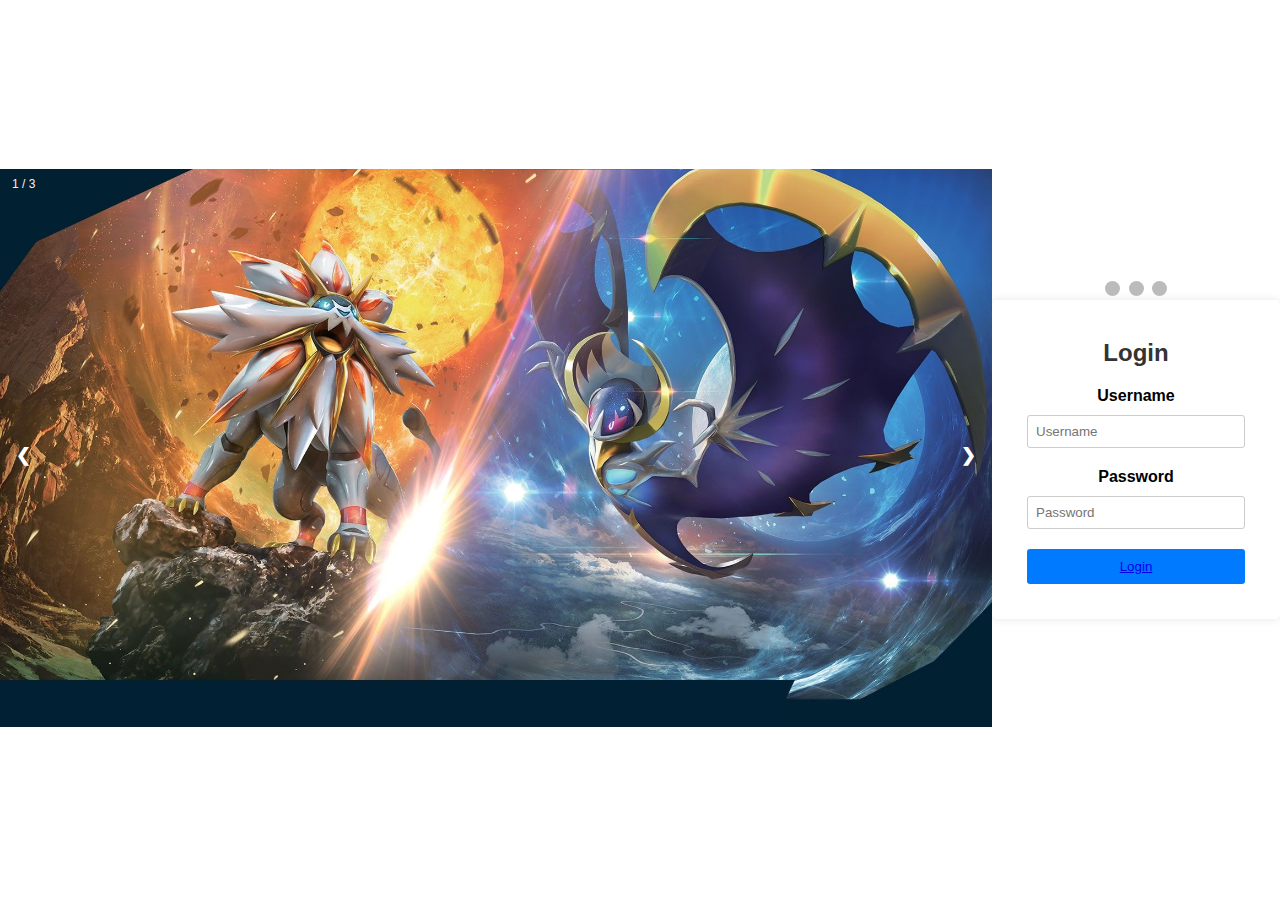
<file: login.html>
<!DOCTYPE html>
<html lang="en">
  <head>
    <meta charset="UTF-8" />
    <meta name="viewport" content="width=device-width, initial-scale=1.0" />
    <title>Login Page</title>
    <link rel="stylesheet" href="login.css" />
  </head>
  <body>
    <div class="slideshow-container">
      <!-- Full-width images with number and caption text -->
      <div class="mySlides fade">
        <div class="numbertext">1 / 3</div>
        <img src="img/Log In/0.jpg" style="width: 100%" />
      </div>

      <div class="mySlides fade">
        <div class="numbertext">2 / 3</div>
        <img src="img/Log In/1.jpg" style="width: 100%" />
      </div>

      <div class="mySlides fade">
        <div class="numbertext">3 / 3</div>
        <img src="img/Log In/14.jpg" style="width: 100%" />
      </div>
      <!-- Next and previous buttons -->
      <a class="prev" onclick="plusSlides(-1)">&#10094;</a>
      <a class="next" onclick="plusSlides(1)">&#10095;</a>
    </div>
    <br />

    <!-- The dots/circles -->
    <div style="text-align: center">
      <span class="dot" onclick="currentSlide(1)"></span>
      <span class="dot" onclick="currentSlide(2)"></span>
      <span class="dot" onclick="currentSlide(3)"></span>
      <div class="login-container">
        <h2>Login</h2>
        <form>
          <div class="form-group">
            <label for="username">Username</label>
            <input
              type="text"
              id="username"
              name="username"
              required
              placeholder="Username"
              data-type="name"
              class="button-white tt-input"
              autocomplete="off"
              spellcheck="false"
              dir="auto"
            />
          </div>
          <div class="form-group">
            <label for="password">Password</label>
            <input
              type="password"
              id="password"
              name="password"
              required
              placeholder="Password"
            />
          </div>
          <div class="form-group">
            <button type="submit">
              <a href="home.html" class="button-link">Login</a>
            </button>
          </div>
        </form>
      </div>
    </div>
    <script src="login.js"></script>
  </body>
</html>
</file>
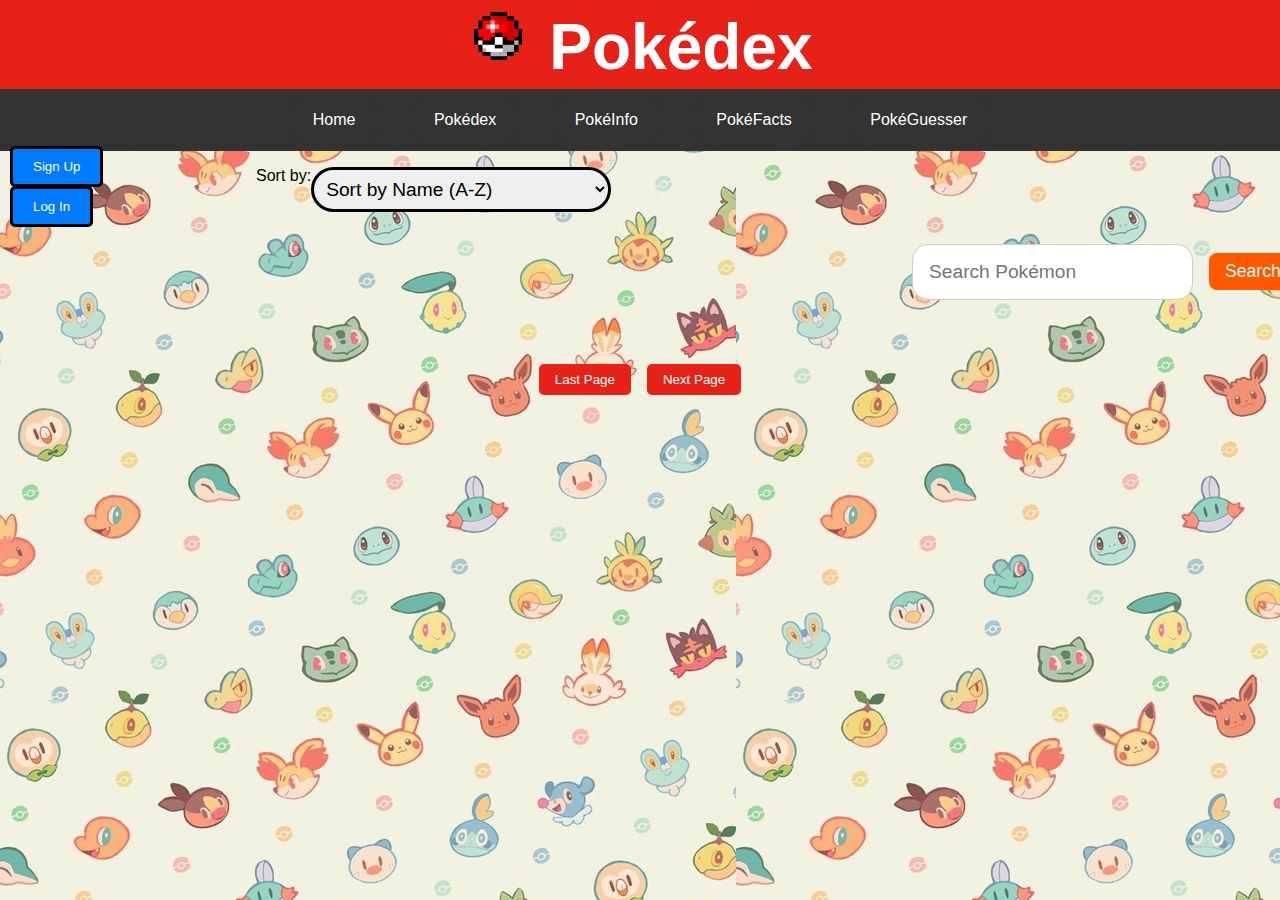
<file: pokedex.html>
<!DOCTYPE html>
<html lang="en">

<head>
  <meta charset="UTF-8" />
  <meta name="viewport" content="width=device-width, initial-scale=1.0" />
  <title>Pokédex</title>
  <link href="https://db.onlinewebfonts.com/c/d2d21cf0ee4c1d969d8a4dccc587ab26?family=Flexo-Medium" rel="stylesheet" />
  <link rel="stylesheet" href="pokedex.css" />
</head>

<body>

  <body style="background-image: url('img/background.jpg');">
    <!-- Your website content here -->
  </body>
  <form>
    <button
      style="position: fixed; top: 186px; left: 10px; background-color: #007bff; color: white; border: 3px solid #000000; padding: 10px 20px; border-radius: 5px;">
      <a href="login.html">Log In</a>
    </button>
  </form>
  <button
    style="position: fixed; top: 146px; left: 10px; background-color: #007bff; color: white; border: 3px solid #000000; padding: 10px 20px; border-radius: 5px;">
    <a href="signup.html">Sign Up</a>
  </button>
  <header>
    <h1><img src="\img\pokeball1.png" width="5%" alt="Pokeball" /> Pokédex</h1>
  </header>
  <main>
    <!-- Navigation and content from the original code -->
    <nav>
      <ul id="menuList">
        <li><a href="index.html">Home</a></li>
        <li><a href="pokedex.html" id="Pokédex">Pokédex</a></li>
        <li><a href="pokeinfo.html">PokéInfo</a></li>
        <li><a href="pokefacts.html">PokéFacts</a></li>
        <li><a href="pokeguesser.html">PokéGuesser</a></li>

      </ul>
    </nav>
    <section id="menuContent">
    </section>
    <style>
      /* Reset default margin and padding */
    </style>
    <span>
      <ul class="pokedex-filter-tw-list">
        <section id="menuContent">
          <div class="search-sort-container">
            <div class="sorting-container">
              <label for="sortingSelect">Sort by:</label>
              <select id="sortingSelect" title="Sort Pokémon by">
                <option value="name-asc">Sort by Name (A-Z)</option>
                <option value="name-desc">Sort by Name (Z-A)</option>
                <option value="number">Sort by Number (#0001-#1000)</option>
              </select>
            </div>
          </div>
    </span>
    <span>
      <div class="search-container">
        <input type="text" id="search" placeholder="Search Pokémon" />
        <button id="searchBtn">Search
        </button>
      </div>
    </span>
    </div>
    </div>
    <div id="pokedex" class="pokemon-list"></div>
    <div class="pagination" id="paginationButtons" hidden>
      <button id="prevPage">Last Page</button>
      <button id="nextPage">Next Page</button>
    </div>
  </main>
  <script src="pokedex.js"></script>
</body>

</html>
</file>
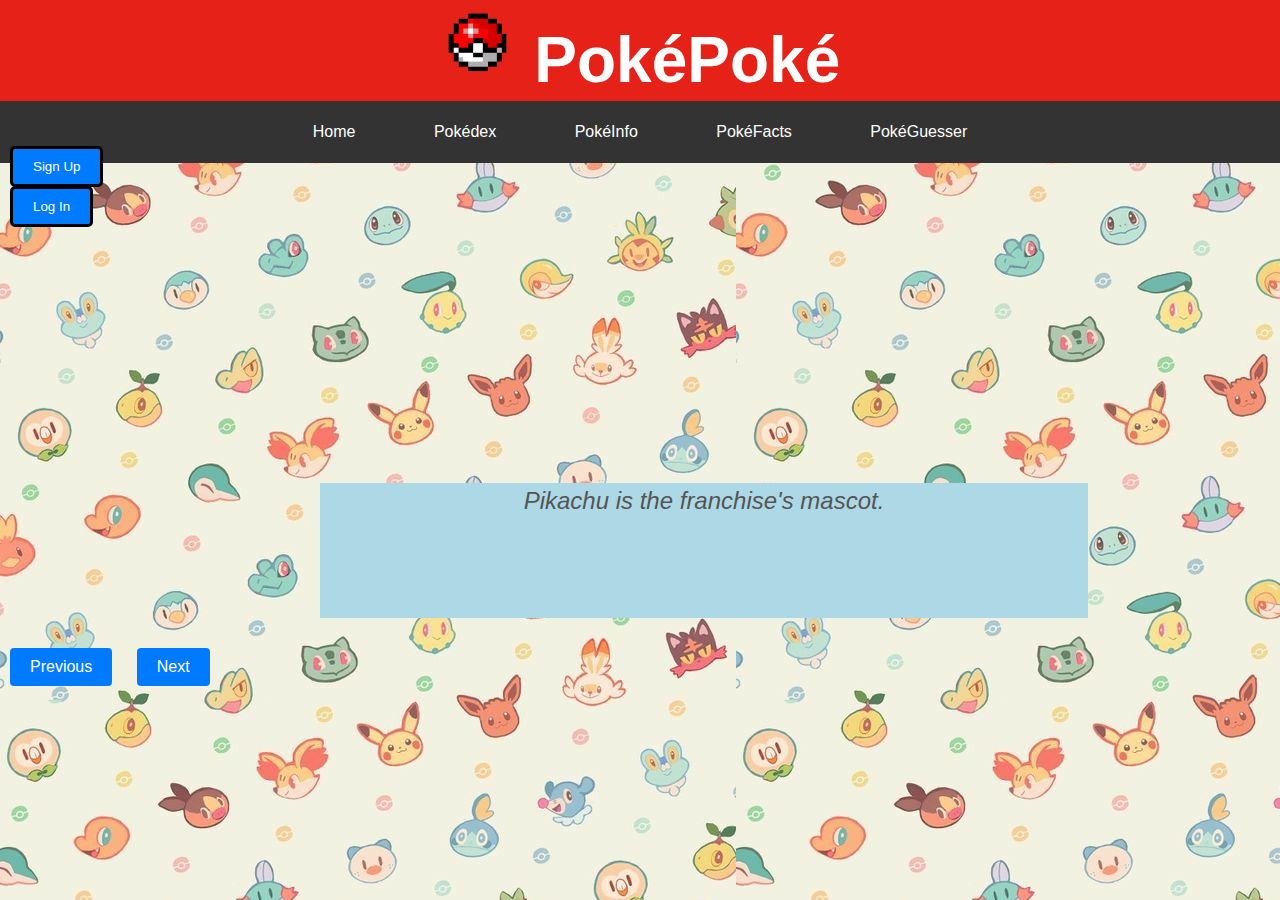
<file: pokefacts.html>
<!DOCTYPE html>
<html lang="en">
<head>
    <meta charset="UTF-8">
    <meta name="viewport" content="width=device-width, initial-scale=1.0">
    <title>PokéFacts</title>
    <link
      href="https://db.onlinewebfonts.com/c/d2d21cf0ee4c1d969d8a4dccc587ab26?family=Flexo-Medium"
      rel="stylesheet"
    />
    <link rel="stylesheet" href="pokedex.css" />
</head>
<body>
  <body style="background-image: url('img/background.jpg');">
    <!-- Your website content here -->
  </body>
  <form>
    <button style="position: fixed; top: 186px; left: 10px; background-color: #007bff; color: white; border: 3px solid #000000; padding: 10px 20px; border-radius: 5px;">
      <a href="login.html">Log In</a>
    </button>      
  </form>
  <button style="position: fixed; top: 146px; left: 10px; background-color: #007bff; color: white; border: 3px solid #000000; padding: 10px 20px; border-radius: 5px;">
    <a href="signup.html">Sign Up</a>
  </button>    
  <header>
    <h1><img src="\img\pokeball1.png" width="6%"/> PokéPoké</h1>
  </header>
  <main>
    <!-- Navigation and content from the original code -->
    <nav>
      <ul id="menuList">
          <li><a href="index.html">Home</a></li>
          <li><a href="pokedex.html" id="Pokédex">Pokédex</a></li>
          <li><a href="pokeinfo.html">PokéInfo</a></li>
          <li><a href="pokefacts.html">PokéFacts</a></li>
          <li><a href="pokeguesser.html">PokéGuesser</a></li>
          
      </ul>
  </nav>
  <section id="menuContent">
  </section>
  <style>
      /* Reset default margin and padding */

  </style>
  <span><ul class="pokedex-filter-tw-list">
  <section id="menuContent">
  </div>
</div>
      <style></style>
    </main>
    <script src="pokefacts.js"></script>
    <var>
    <div class="slide 1">Pikachu is the franchise's mascot.
    </div>
    <div class="slide">Pokémon is short for "Pocket Monsters" in Japanese.
    </div>
    <div class="slide">Bulbasaur is the first Pokémon in the National Pokédex.

    </div>
    <div class="slide">Bulbasaur is the first Pokémon in the National Pokédex.

    </div>
    <div class="slide">The original 151 Pokémon are known as the Kanto region Pokémon.

    </div>

    <div class="slide">Ash Ketchum is the main character in the Pokémon anime series.

    </div>
    <div class="slide">Jigglypuff's song can put others to sleep.

    </div>
    <div class="slide">Eevee has multiple evolution options.

    </div>
    <div class="slide">Meowth is known for its ability to speak human language.</div>
    <div class="slide">The Legendary Birds are Articuno, Zapdos, and Moltres.</div>
        <div class="slide">Psyduck experiences intense headaches that trigger powerful psychic abilities.</div>
            <div class="slide">The first Pokémon games were Pokémon Red and Green (Blue in international releases).</div>
                <div class="slide">Charizard is a Fire/Flying-type Pokémon.</div>
                    <div class="slide">Magikarp evolves into Gyarados, a powerful Water/Flying-type Pokémon.</div>
                        <div class="slide">Gengar is known for its mischievous nature.</div>
                            <div class="slide">The Master Ball can catch any Pokémon without fail.</div>
<div class="slide">Mewtwown a clone of the legendary Pokémon Mew.</div>
<div class="slide">Clefairy was initially considered as the franchise's mascot.</div>
<div class="slide">The Pokémon anime debuted in 1997.</div>
<div class="slide">Snorlax is known for sleeping in inconvenient locations.</div>
<div class="slide">Eevee's evolutions include Vaporeon, Jolteon, and Flareon.</div>
<div class="slide">Squirtle is a Water-type Pokémon with a turtle-like appearance.</div>
<div class="slide">Onix is a Rock or Ground-type Pokémon known for its massive size.</div>
<div class="slide">The Pokémon League is a group of elite trainers in the games.</div>
<div class="slide">Vulpix has six orange tails.</div>
<div class="slide">Bulbasaur's bulb on its back grows as it evolves.</div>
<div class="slide">The Hoenn region introduced Double Battles and Abilities.</div>
<div class="slide">Rayquaza is a Legendary Pokémon with control over the weather.</div>
<div class="slide">Team Rocket is a recurring villainous team in the anime and games.</div>
<div class="slide">Oddish resembles a blue plant with legs.</div>
<div class="slide">The term "shiny" refers to rare, alternate-colored Pokémon.</div>
<div class="slide">Pikachu evolves into Raichu using a Thunder Stone.</div>
<div class="slide">Jynx was redesigned due to concerns about its appearance.</div>
<div class="slide">Ditto can transform into any other Pokémon.</div>
<div class="slide">Legendary Titans include Regice, Registeel, and Regirock.</div>
<div class="slide">Koffing emits poisonous gases.</div>
<div class="slide">Ash's Pikachu has defeated multiple Legendary Pokémon.</div>
<div class="slide">Pidgey is a common bird Pokémon.</div>
<div class="slide">Mareep's wool builds static electricity.</div>
<div class="slide">The Pokémon Eevee has eight different possible evolutions.</div>
<div class="slide">The Battle Tower is a recurring feature in the games.</div>
<div class="slide">Bulbasaur is a Grass/Poison-type starter Pokémon.</div>
<div class="slide">Charmander is a Fire-type starter Pokémon.</div>
<div class="slide">Treecko is a Grass-type starter in the Hoenn region.</div>
<div class="slide">Mudkip is a Water-type starter in the Hoenn region.</div>
<div class="slide">Chimchar is a Fire-type starter in the Sinnoh region.</div>
<div class="slide">Piplup is a Water-type starter in the Sinnoh region.</div>
<div class="slide">Snivy is a Grass-type starter in the Unova region.</div>
<div class="slide">Tepig is a Fire-type starter in the Unova region.</div>
<div class="slide">Oshawott is a Water-type starter in the Unova region.</div>
<div class="slide">Chespin is a Grass-type starter in the Kalos region.</div>
<div class="slide">Fennekin is a Fire-type starter in the Kalos region.</div>
<div class="slide">Froakie is a Water-type starter in the Kalos region.</div>
<div class="slide">Rowlet is a Grass/Flying-type starter in the Alola region.</div>
<div class="slide">Litten is a Fire-type starter in the Alola region.</div>
<div class="slide">Popplio is a Water-type starter in the Alola region.</div>
<div class="slide">Grookey is a Grass-type starter in the Galar region.</div>
<div class="slide">Scorbunny is a Fire-type starter in the Galar region.</div>
<div class="slide">Sobble is a Water-type starter in the Galar region.</div>
<div class="slide">Ash's Greninja has a special Bond Phenomenon.</div>
<div class="slide">Ash has caught Tauros in the Safari Zone.</div>
<div class="slide">Togepi is a Fairy-type Pokémon known for its innocence.</div>
<div class="slide">Pichu is an even smaller version of Pikachu.</div>
<div class="slide">The Sinnoh region introduced the Underground feature.</div>
<div class="slide">Darkrai is known as the Pitch-Black Pokémon.</div>
<div class="slide">Lucario can sense auras and communicate telepathically.</div>
<div class="slide">Pikachu's pre-evolution is called Pichu.</div>
<div class="slide">Arceus is said to be the original Pokémon.</div>
<div class="slide">Riolu is a Fighting-type baby Pokémon that evolves into Lucario.</div>
<div class="slide">The Poké Ball is the most iconic item in the series.</div>
<div class="slide">Gyarados was originally a weak and useless Magikarp.</div>
<div class="slide">The Unown are connected to the Ruins of Alph.</div>
<div class="slide">imikyu wears a disguise resembling Pikachu.</div>
<div class="slide">The Sinnoh region introduced the Global Trade System (GTS).</div>
<div class="slide">Electabuzz and Magmar have pre-evolutions.</div>
<div class="slide">Garchomp is known for its incredible speed and power.</div>
</var>
</var>
    <button id="prevButton">Previous</button>
    <button id="nextButton">Next</button>

    <script src="pokefacts.js"></script> 
</body>
    <style>
.slide {
    font-size: 36px;
    color: #333;
    margin-bottom: 20px;
}

.slide {
    font-size: 18px;
    color: #555;
    line-height: 1.5;
}

#prevButton,
#nextButton {
    margin-left: 20rem;
    padding: 10px 20px;
    background-color: #007BFF;
    color: #fff;
    border: none;
    cursor: pointer;
    margin: 10px;
    border-radius: 4px;
    font-size: 16px;
}

.slide {
    text-align: center;
    margin-top: 20rem;
    margin-left: 20rem;
    margin-right: 1rem;
    width: 60%;
    height: 15vh;
    display: flex;
    align-items: center;
    justify-content: center;
    font-size: 24px;
    background-color: lightblue;
}

    </style>
</body>
</html>
</file>
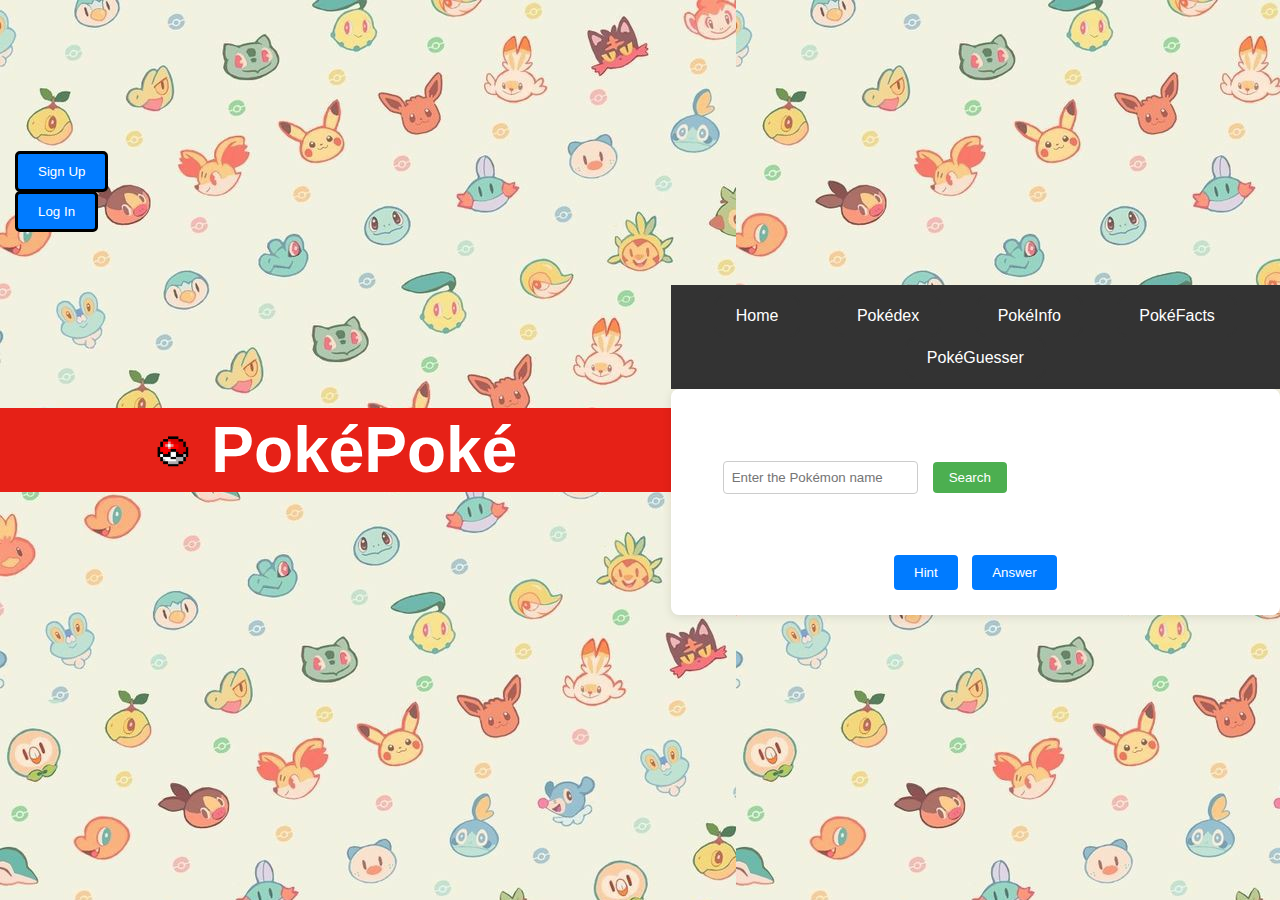
<file: pokeguesser.html>
<!DOCTYPE html>
<html lang="en">
  <head>
    <title>PokéGuesser</title>
    <link
      href="https://db.onlinewebfonts.com/c/d2d21cf0ee4c1d969d8a4dccc587ab26?family=Flexo-Medium"
      rel="stylesheet"
    />
    <link rel="stylesheet" href="pokedex.css" />
    <meta charset="UTF-8" />
    <meta name="viewport" content="width=device-width, initial-scale=1.0" />
  </head>
  <body>
    <body style="background-image: url('img/background.jpg');">
      <!-- Your website content here -->
    </body>
    <form>
      <button style="position: fixed; top: 186px; left: 10px; background-color: #007bff; color: white; border: 3px solid #000000; padding: 10px 20px; border-radius: 5px;">
        <a href="login.html">Log In</a>
      </button>      
    </form>
    <button style="position: fixed; top: 146px; left: 10px; background-color: #007bff; color: white; border: 3px solid #000000; padding: 10px 20px; border-radius: 5px;">
      <a href="signup.html">Sign Up</a>
    </button>    
    <header>
      <h1><img src="\img\pokeball1.png" width="6%"/> PokéPoké</h1>
    </header>
    <main>
      <!-- Navigation and content from the original code -->
      <nav>
        <ul id="menuList">
            <li><a href="index.html">Home</a></li>
            <li><a href="pokedex.html" id="Pokédex">Pokédex</a></li>
            <li><a href="pokeinfo.html">PokéInfo</a></li>
            <li><a href="pokefacts.html">PokéFacts</a></li>
            <li><a href="pokeguesser.html">PokéGuesser</a></li>
            
        </ul>
    </nav>
    <section id="menuContent">
    </section>
    <div class="container">
      <div class="poke-info">
        <p id="poke-height"></p>
        <p id="poke-weight"></p>
        <div class="guess-container">
          <p id="guessAttribute1"></p>
          <p id="attributeValue1"></p>
          <p id="guessAttribute2"></p>
          <p id="attributeValue2"></p>
          <p id="guessAttribute3"></p>
          <p id="attributeValue3"></p>
        </div>
        <div class="search-container">
          <input
            type="text"
            id="pokemonInput"
            placeholder="Enter the Pokémon name"
          />
          <button id="searchButton">Search</button>
        </div>
        
        <p id="feedbackMessage"></p>
      </div>
      <button id="hintButton">Hint</button>
      <button id="quitButton">Answer</button>
    </div>
      </div>
    </div>

    <!-- ... (remaining HTML code) -->

    <script src="pokeguesser.js"></script>

    <style>
      /* styles.css */
      body {
        font-family: Arial, sans-serif;
        margin: 0;
        padding: 0;
        display: flex;
        justify-content: center;
        align-items: center;
        min-height: 100vh;
        background-color: #f0f0f0;
      }

      .container {
        background-color: white;
        border-radius: 8px;
        box-shadow: 0px 2px 10px rgba(0, 0, 0, 0.1);
        padding: 20px;
        text-align: center;
      }

      .poke-info {
        margin-bottom: 20px;
      }

      button {
        margin: 5px;
        padding: 10px 20px;
        background-color: #007bff;
        color: #fff;
        border: none;
        cursor: pointer;
        border-radius: 4px;
      }

      .search-container {
        margin-top: 20px;
      }

      #pokemonInput {
        padding: 8px;
        border: 1px solid #ccc;
        border-radius: 4px;
        margin-right: 10px;
      }

      #searchButton {
        padding: 8px 16px;
        background-color: #4caf50;
        color: white;
        border: none;
        border-radius: 4px;
        cursor: pointer;
      }
      /* ... (previous CSS code) */

      .container {
        /* ... (previous container styles) */
        text-align: center;
      }

      .search-container {
        margin-top: 10px;
      }

      #pokemonInput {
        padding: 8px;
        border: 1px solid #ccc;
        border-radius: 4px;
        margin-right: 10px;
      }

      #searchButton {
        padding: 8px 16px;
        background-color: #4caf50;
        color: white;
        border: none;
        border-radius: 4px;
        cursor: pointer;
      }
    </style>
  </body>
</html>
</file>
<file: login.css>
body {
    font-family: Arial, sans-serif;
    margin: 0;
    padding: 0;
    display: flex;
    justify-content: center;
    align-items: center;
    height: 100vh;
}
  .login-container {
    background-color: white;
    padding: 20px;
    border-radius: 5px;
    box-shadow: 0px 0px 10px rgba(0, 0, 0, 0.1);
    width: 300px;
}
  .login-container h2 {
    margin-bottom: 20px;
}
  .form-group {
    margin-bottom: 15px;
}
  .form-group label {
    display: block;
    margin-bottom: 5px;
}
  .form-group input {
    width: 100%;
    padding: 8px;
    border: 1px solid #ccc;
    border-radius: 3px;
}
  .form-group button {
    background-color: #007bff;
    color: white;
    border: none;
    padding: 10px 20px;
    border-radius: 3px;
    cursor: pointer;
}
  /* Existing styles */

  /* Additional styles for the login container */
  .login-container {
    
    /* Center the container both horizontally and vertically */
    display: flex;
    width: 18rem;
    flex-direction: column;
    align-items: center;
}

  /* Style for the login form */
  form {
    width: 100%;
}

  /* Style for form labels */
  .form-group label {
    font-weight: bold;
}

  /* Style for form inputs */
  .form-group input {
    /* Existing styles */

    /* Add some spacing to the top and bottom of inputs */
    margin: 5px 0;
}

  /* Style for the login button */
  .form-group button {
    /* Existing styles */

    /* Adjust button width to fill the form container */
    width: 100%;
}

  /* Add some spacing between the form and the container edges */
.login-container form {
    padding: 0 15px;
}

  /* Style for the login container heading */
.login-container h2 {
    color: #333;
}

.loginButton {
  position: relative;
  vertical-align: top;
  background-color: transparent;
}

/* Additional style for the entire body */
body {
    margin: 0;
    display: flex;
    justify-content: center;
    align-items: center;
    height: 100vh;
}

* {box-sizing:border-box}

/* Slideshow container */
.slideshow-container {
  max-width: 1000px;
  position: relative;
  margin: auto;
}

/* Hide the images by default */
.mySlides {
  display: none;
}

/* Next & previous buttons */
.prev, .next {
  cursor: pointer;
  position: absolute;
  top: 50%;
  width: auto;
  margin-top: -22px;
  padding: 16px;
  color: white;
  font-weight: bold;
  font-size: 18px;
  transition: 0.6s ease;
  border-radius: 0 3px 3px 0;
  user-select: none;
}

/* Position the "next button" to the right */
.next {
  right: 0;
  border-radius: 3px 0 0 3px;
}

/* On hover, add a black background color with a little bit see-through */
.prev:hover, .next:hover {
  background-color: rgba(0,0,0,0.8);
}

/* Caption text */
.text {
  color: #f2f2f2;
  font-size: 15px;
  padding: 8px 12px;
  position: absolute;
  bottom: 8px;
  width: 100%;
  text-align: center;
}

/* Number text (1/3 etc) */
.numbertext {
  color: #f2f2f2;
  font-size: 12px;
  padding: 8px 12px;
  position: absolute;
  top: 0;
}

/* The dots/bullets/indicators */
.dot {
  cursor: pointer;
  height: 15px;
  width: 15px;
  margin: 0 2px;
  background-color: #bbb;
  border-radius: 50%;
  display: inline-block;
  transition: background-color 0.6s ease;
}

.active, .dot:hover {
  background-color: #717171;
}

/* Fading animation */
.fade {
  animation-name: fade;
  animation-duration: 1.5s;
}

@keyframes fade {
  from {opacity: .4}
  to {opacity: 1}
}
</file>
<file: pokedex.css>
/* Reset default margin and padding */
body,
h1,
h2,
h3,
ul,
li {
  margin: 0;
  padding: 0;
}

body {
  font-family: Arial, sans-serif;
  background-color: #f0f0f0;
}

header {
  text-align: center;
  background-color: #007bff;
  color: white;
  padding: 20px 0;
}

nav {
  background-color: #333;
  color: white;
  text-align: center;
}

nav ul {
  list-style-type: none;
  padding: 10px;
}

nav li {
  display: inline;
  margin: 0 15px;
}

nav li:nth-child(1) a:hover {
  color: #e13f3f;
  background-color: #333;
  border-color: #e13f3f;
}

nav li:nth-child(2) a:hover {
  color: #ff5722;
  background-color: #333;
  border-color: #ff5722;
}

nav li:nth-child(3) a:hover {
  color: #4caf50;
  background-color: #333;
  border-color: #4caf50;
}

nav li:nth-child(4) a:hover {
  color: #2196f3;
  background-color: #333;
  border-color: #2196f3;
}

nav li:nth-child(5) a:hover {
  color: #fc53ab;
  background-color: #333;
  border-color: #fc53ab;
}

nav li:nth-child(6) a:hover {
  color: #701480;
  background-color: #333;
  border-color: #701480;
}

nav a {
  text-decoration: none;
  color: white;
  transition: color 0.3s;
  display: inline-block; /* Added */
  padding: 10px 20px; /* Added */
  border: 2px solid #333; /* Added */
  border-radius: 10px; /* Added */
}

nav a:hover {
  color: #007bff;
  background-color: #333; /* Added */
  border-color: #007bff; /* Added */
}

body {
  font-family: Arial, sans-serif;
  margin: 0;
  padding: 0;
}

header {
  background-color: #e62117;
  color: white;
  text-align: center;
  padding: 0.3rem 0;
  font-size: 2rem; /* Increase the font size value */
}

main {
  padding: 0; /* Updated to remove 'rem' unit */
}

.search-container {
  display: flex;
  align-items: center;
  margin-bottom: 1rem;
  padding: 2rem;
}

#search {
  flex: 0.3;
  padding: 1rem;
  font-size: 1.2rem;
  border: 1px solid #ccc;
  margin-left: 55rem; /* Adjust the margin to separate from the button */
  border-radius: 1rem;
}

#searchBtn {
  padding: 0.5rem 1rem;
  background-color: #ff5900;
  color: white;
  border: none;
  cursor: pointer;
  border-radius: 0.5rem;
  font-size: 1.1rem;
  margin-left: 1rem;
}

.pokemon-list {
  display: grid;
  grid-template-columns: repeat(auto-fill, minmax(200px, 1fr));
  gap: 1rem;
}

.pokemon-card {
  border: 1px solid #ccc;
  padding: 1rem;
  text-align: center;
}

.pokemon-card img {
  width: 100%;
  min-width: 99%;
  max-width: 100%;
  height: auto;
  margin-bottom: 0.5rem;
}

.sorting-container {
  display: flex;
  text-align: center;
  margin-top: 1rem;
  margin-left: 16rem;
}

.sorting-container select {
  flex: 1rem;
  padding: 0.5rem; /* Adjust the padding as needed */
  font-size: 1.2rem; /* Adjust the font size as needed */
  width: 300px; /* Make the select element fill the available width */
  box-sizing: border-box; /* Include padding in the element's total width */
  margin-right: 1rem;
  margin-top: 0rem;
  border: 3px solid #000000;
  border-radius: 3rem;
}

.pagination {
  display: flex;
  justify-content: center;
  margin: 1rem 0;
}

.pagination button {
  margin: 0 0.5rem;
  padding: 0.5rem 1rem;
  background-color: #e62117;
  color: white;
  border: none;
  cursor: pointer;
  border-radius: 5px;
  transition: background-color 0.3s ease-in-out;
}

.pagination button:hover {
  background-color: #d61100;
}

.type-tag {
  display: inline-block;
  padding: 0.2em 0.5em;
  margin: 0.2em;
  background-color: #ccc;
  border-radius: 5px;
  font-family: "Flexo-Medium", Arial, sans-serif;
}

.types-container {
  margin-top: 0.5em;
}

@import url(https://db.onlinewebfonts.com/c/d2d21cf0ee4c1d969d8a4dccc587ab26?family=Flexo-Medium);

@font-face {
  font-family: "Flexo-Medium";
  src: url("https://db.onlinewebfonts.com/t/d2d21cf0ee4c1d969d8a4dccc587ab26.eot");
  /* ... Other font formats ... */
}

.pokemon-card h3 {
  font-family: "Flexo-Demi", Arial, sans-serif;
  src: url("https://db.onlinewebfonts.com/t/073a3b73a63a87e100f6bb8f003fc0d3.eot");
}

@import url(https://db.onlinewebfonts.com/c/073a3b73a63a87e100f6bb8f003fc0d3?family=Flexo-Demi);

.poison-type {
  color: white;
}

.search-sort-container {
  display: flex;
  align-items: center;
  justify-content: space-between;
}

.stats-container {
  background-color: #f5f5f5;
  padding: 1rem;
  margin-top: 1rem;
  border: 1px solid #ccc;
  border-radius: 4px;
}

.pokemon-card {
  border: 1px solid #ccc;
  padding: 1rem;
  text-align: center;
}

.pokemon-info {
  text-align: left; /* Align the National Pokédex Number and Pokémon name to the left */
}

.pokemon-card img {
  width: 100%;
  min-width: 99%;
  max-width: 100%;
  height: auto;
  margin-bottom: 0.5rem;
}

a:focus {
  outline: none;
}

a {
  text-decoration: none;
  color: #ffffff; /* Customize the link color */
}
.pokemon-belt {
  display: flex;
  align-items: center;
  justify-content: center;
  position: relative;
  overflow: hidden;
}

.pokemon-images {
  margin-top: 20%;
  display: flex;
  transition: transform 0.3s ease;
}

.pokemon-images img {
  width: 200px;
  height: 250px;
  margin: 0 10px;
}

.arrow {
  margin-top: 10%;
  font-size: 30px;
  cursor: pointer;
  position: absolute;
  top: 50%;
  transform: translateY(-50%);
}

.left-arrow {
  left: 10px;
}

.right-arrow {
  right: 10px;
}
</file>
